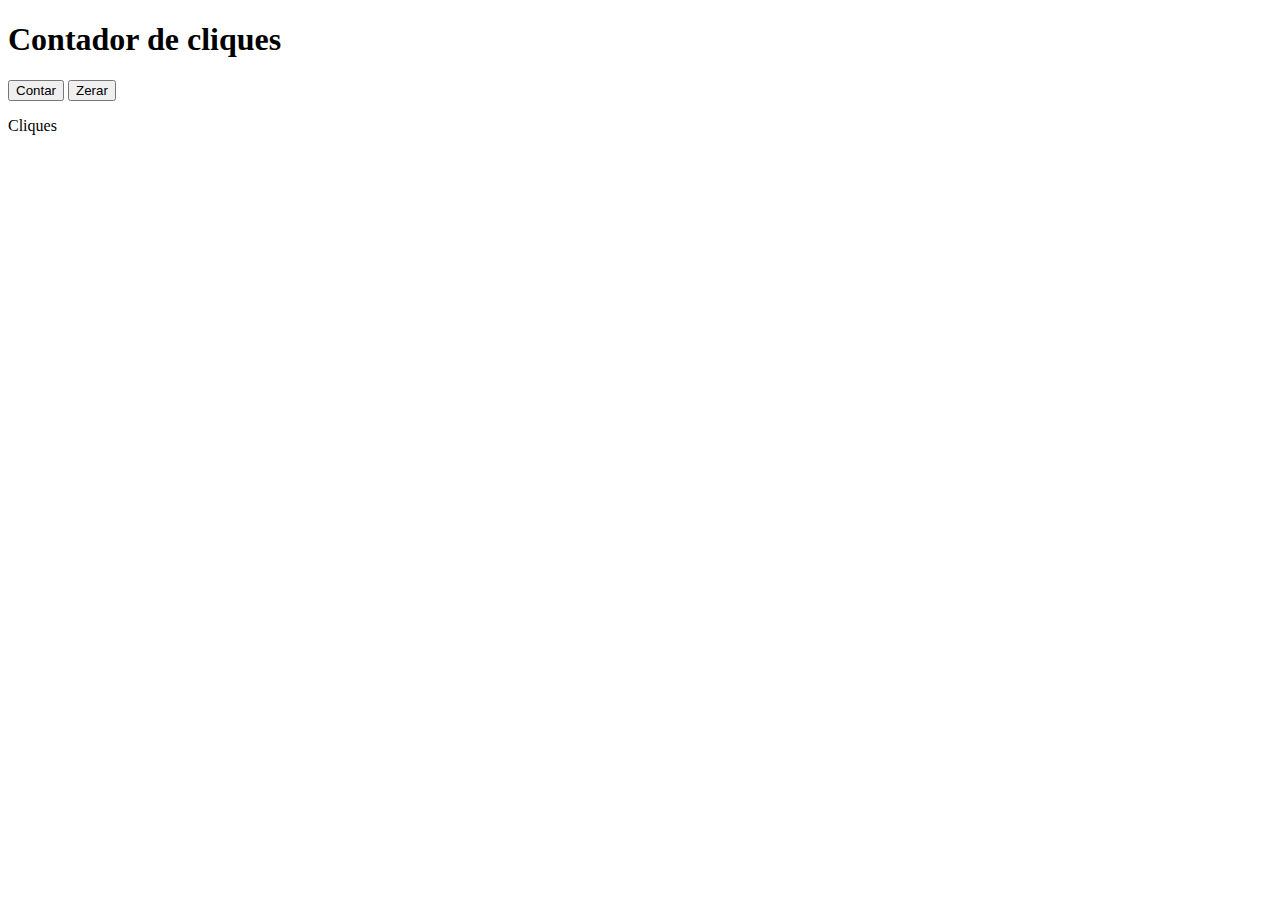
<file: aula04/ex1-contador/index.html>
<!DOCTYPE html>
<html lang="pt-br">
<head>
    <meta charset="UTF-8">
    <meta name="viewport" content="width=device-width, initial-scale=1.0">
    <title>DOM</title>
</head>
<body>
    <h1>Contador de cliques</h1>
    <button onclick="contar()">Contar</button>
    <button onclick="zerar()">Zerar</button>
    <section id="cliques">
        <p>Cliques</p>
    </section>

    <script src="./script.js"></script>
</body>
</html>
</file>
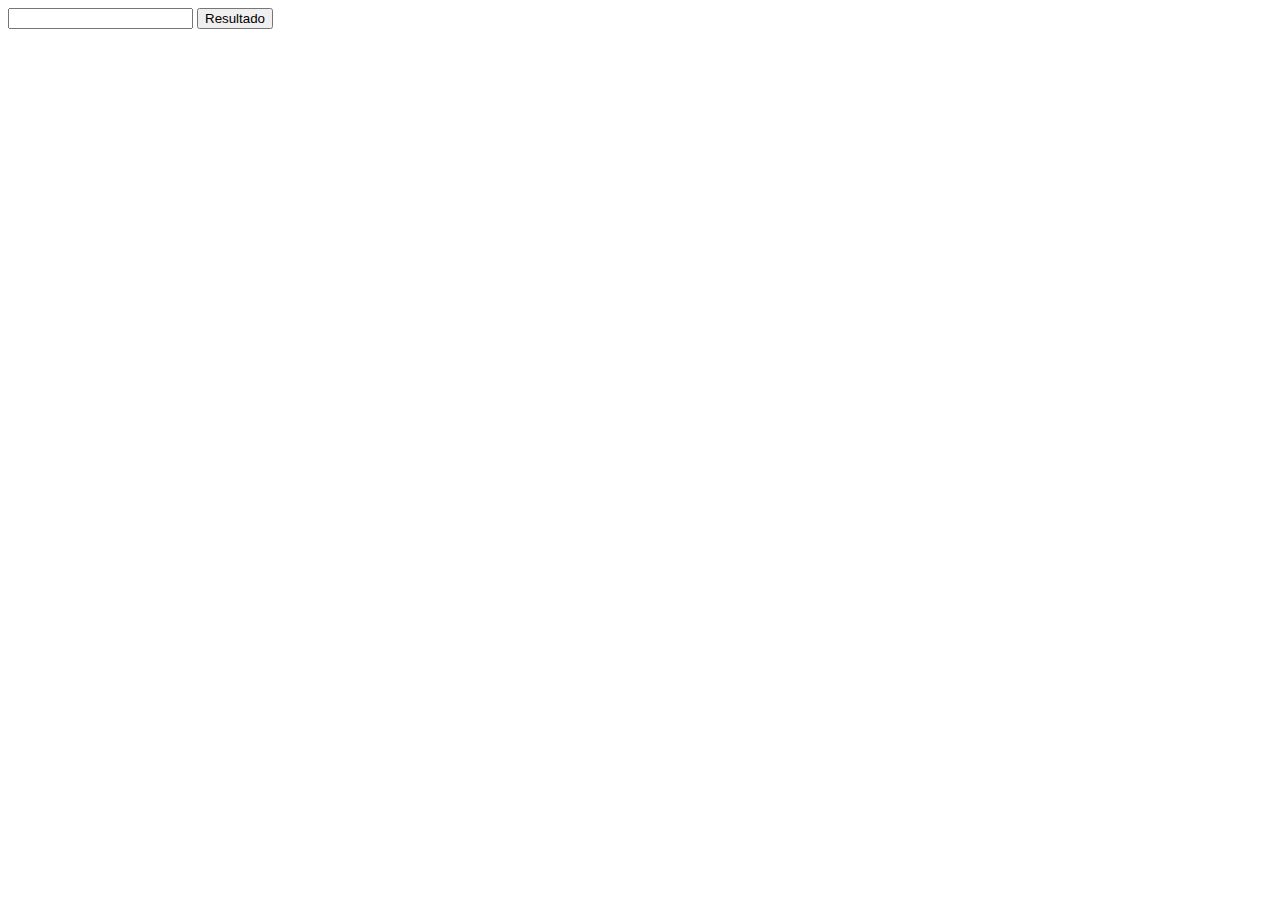
<file: aula04/ex2-tabuada/index.html>
<!DOCTYPE html>
<html lang="pt-br">
<head>
    <meta charset="UTF-8">
    <meta name="viewport" content="width=device-width, initial-scale=1.0">
    <title>Tab</title>
</head>
<body>
    <input type="number" id="n1">
    <input type="button" onclick="tab()" value="Resultado"></input>
    <div id="resultado"></div>
<script src="./script.js"></script>
</body>
</html>
</file>
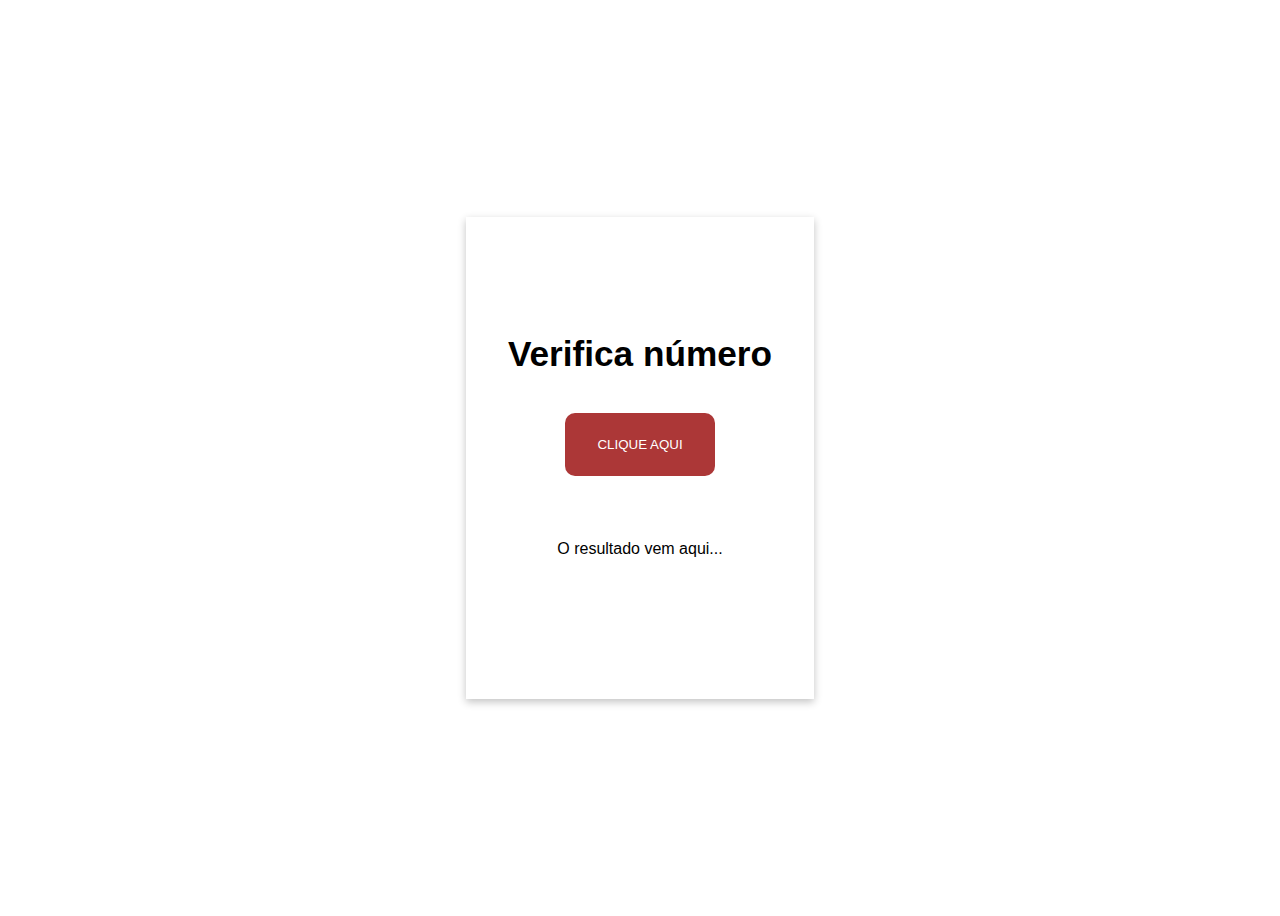
<file: cp1/ex01/index.html>
<!DOCTYPE html>
<html lang="pt-br">
<head>
  <meta charset="UTF-8">
  <meta name="viewport" content="width=device-width, initial-scale=1.0">
  <link rel="stylesheet" href="style.css">
  <title>Ex 01</title>
</head>
<body>
  <section>
      <div class="container">
        <h1>Verifica número</h1>
        <button onclick="verificarNumero()">Clique aqui</button>
        <div id="res">
          <p>O resultado vem aqui...</p>
        </div>
      </div>
    </section>

  </section>
  
  <script src="script.js"></script>
</body>
</html>
</file>
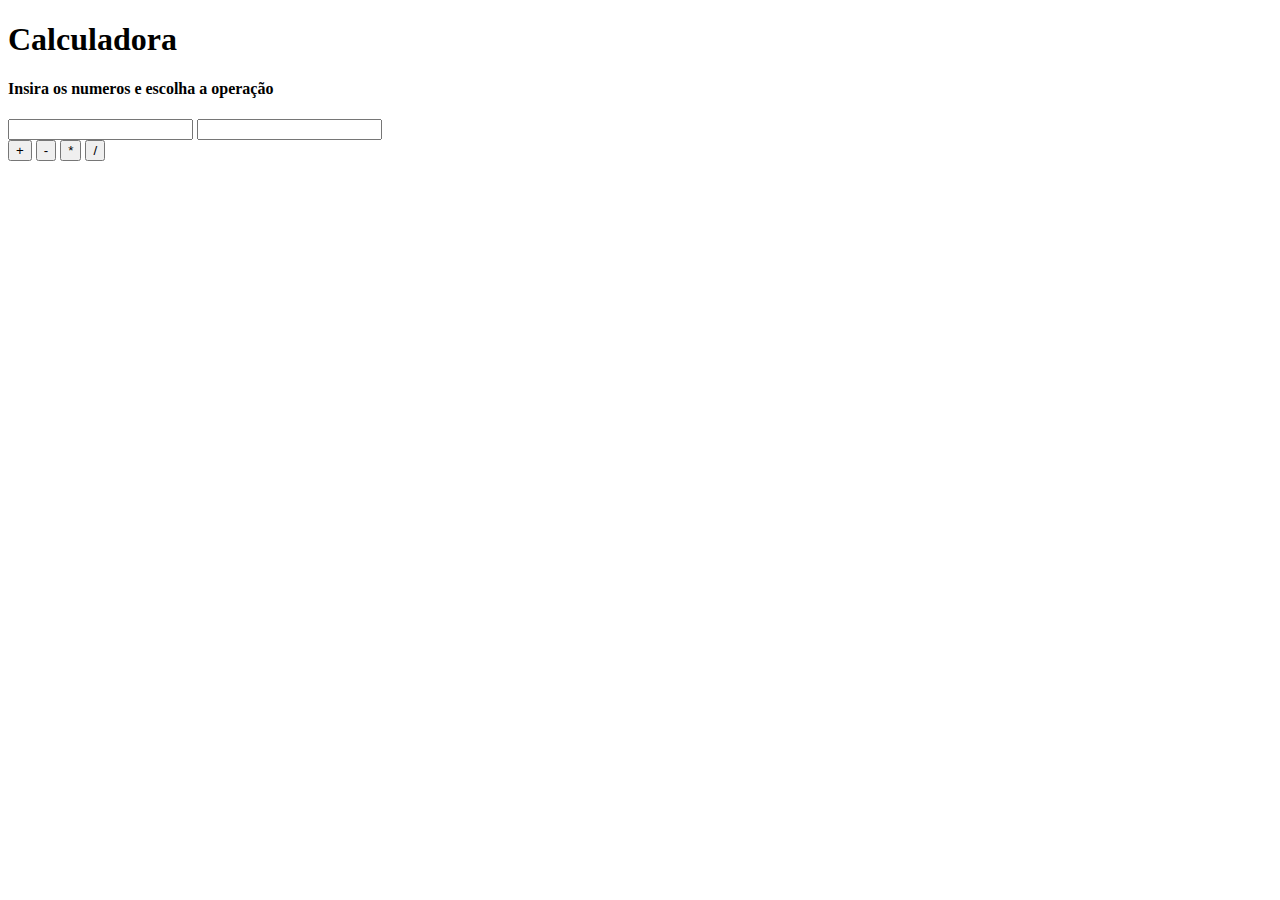
<file: cp2/ex01/index.html>
<!DOCTYPE html>
<html lang="pt-br">
  <head>
    <meta charset="UTF-8" />
    <meta name="viewport" content="width=device-width, initial-scale=1.0" />
    <title>Calculadora</title>
  </head>
  <body id="r">
    <div>
      <h1>Calculadora</h1>
      <h4>Insira os numeros e escolha a operação</h4>
      <input type="text" id="num1" />
      <input type="text" id="num2" />
      <div>
        <button
          id="btnSoma"
          class="operacao"
        >
          +
        </button>
        <button
          id="btnSub"
          class="operacao"
        >
          -
        </button>
        <button
          id="btnMult"
          class="operacao"
        >
          *
        </button>
        <button
          id="btnDiv"
          class="operacao"
        >
          /
        </button>
      </div>
    </div>
    <script src="./script.js"></script>
  </body>
</html>
</file>
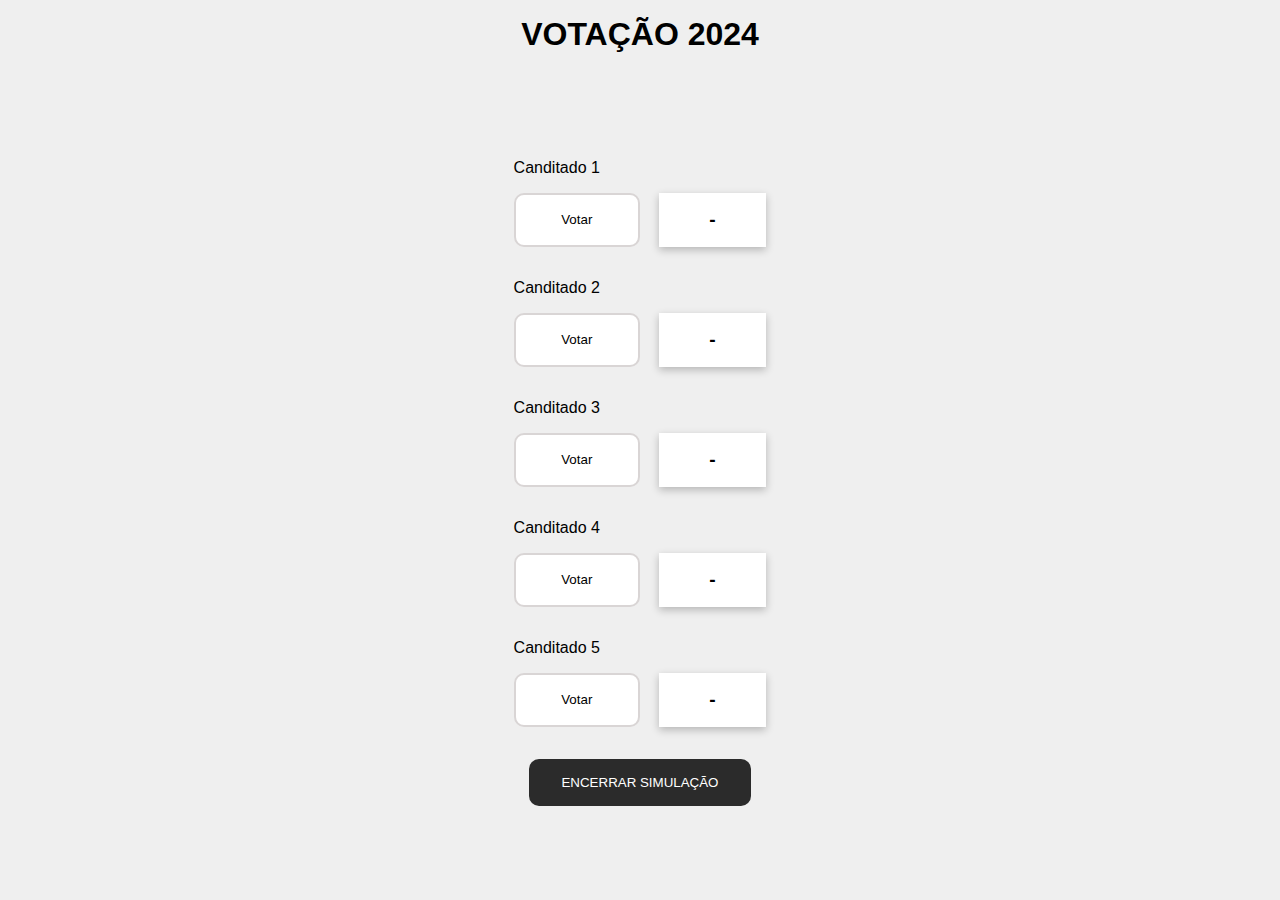
<file: cp2/ex03/index.html>
<!DOCTYPE html>
<html lang="pt-br">
<head>
  <meta charset="UTF-8">
  <meta name="viewport" content="width=device-width, initial-scale=1.0">
  <link rel="stylesheet" href="style.css">
  <title>Votação</title>
</head>
<body>
  <main>
    <section>
      <h1>Votação 2024</h1>
      <div class="container">
        <div class="canditados">
          <ul>
            <li>
              Canditado 1
              <div class="votar">
                <button onclick="candidatoUm()">Votar</button>
                <div id="c1"> - </div>
              </div>
            </li>
            <li>Canditado 2
              <div class="votar">
                <button onclick="candidatoDois()">Votar</button>
                <div id="c2"> - </div>
              </div>
            </li>
            <li>Canditado 3
              <div class="votar">
                <button onclick="candidatoTres()">Votar</button>
                <div id="c3"> - </div>
              </div>
            </li>
            <li>Canditado 4
              <div class="votar">
                <button onclick="candidatoQuatro()">Votar</button>
                <div id="c4"> - </div>
              </div>
            </li>
            <li>Canditado 5
              <div class="votar">
                <button onclick="candidatoCinco()">Votar</button>
                <div id="c5"> - </div>
              </div>
            </li>
          </ul>
        </div>

        <button class="btn-fim" onclick="encerrar()">Encerrar simulação</button>

      </div>
    </section>
  </main>

  <script src="./script03.js"></script>
</body>
</html>
</file>
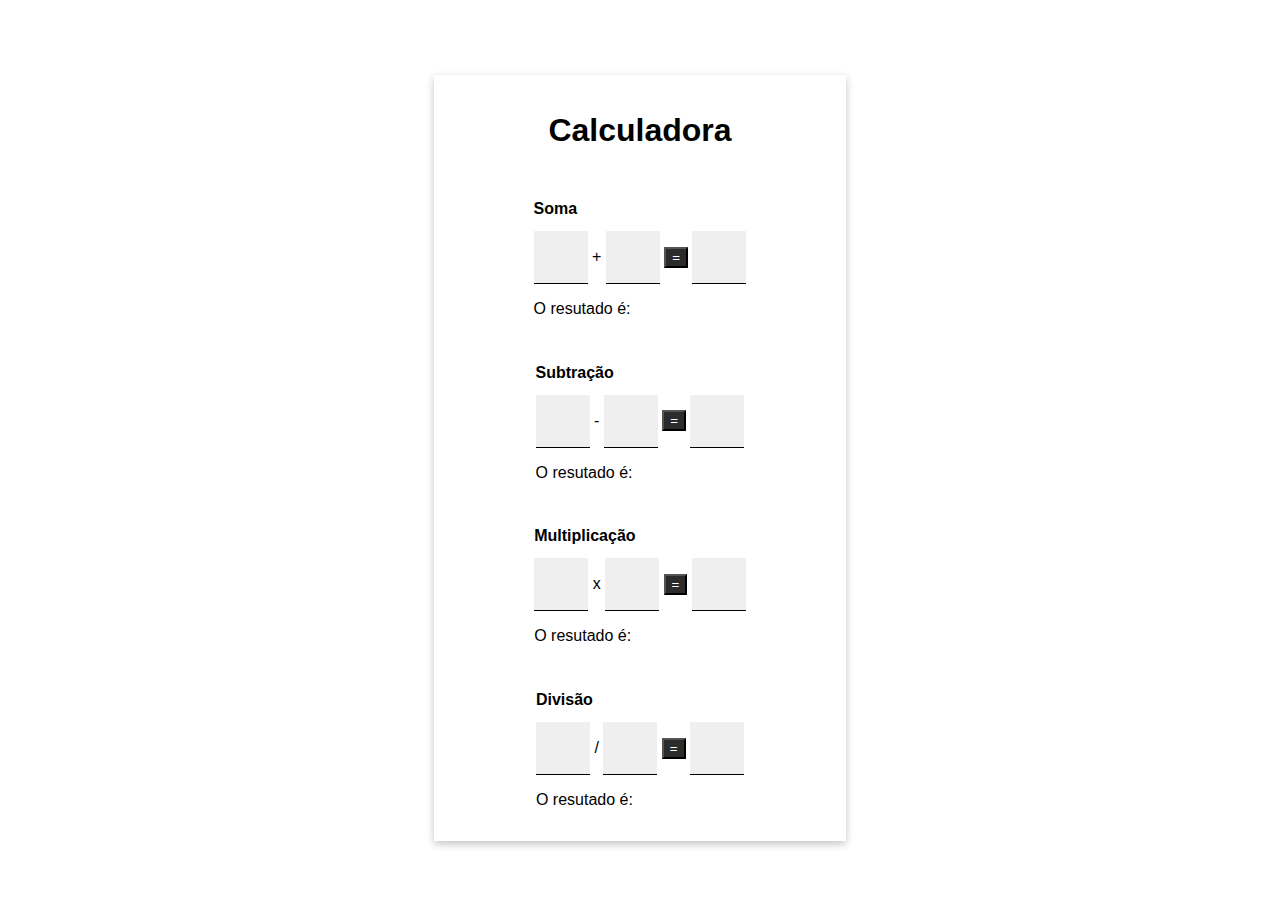
<file: calcular.html>
<!DOCTYPE html>
<html lang="pt-br">
<head>
    <meta charset="UTF-8">
    <meta name="viewport" content="width=device-width, initial-scale=1.0">
    <link rel="stylesheet" href="./css/style.css">
    <title>DOM</title>
</head>
<body>

    <main>
        <section class="calculadora">
            <div class="container">
                <h1>Calculadora</h1>
    
                <div class="container-cal">
                    <h2>Soma</h2>
                    <input type="number" id="n1"> +
                    <input type="number" id="n2">
                    <button onclick="soma()">=</button>
                    <input type="number" id="n2">
                    <p>O resutado é: <span id="r"></span></p>
                </div>
    
                <div class="container-cal">
                    <h2>Subtração</h2>
                        <input type="number" id="n3"> -
                        <input type="number" id="n4">
                        <button onclick="sub()">=</button>
                        <input type="number" id="n4">
                        <p>O resutado é: <span id="resultadoSub"></span></p>
                </div>
        
                <div class="container-cal">
                    <h2>Multiplicação</h2>
                        <input type="number" id="n5"> x
                        <input type="number" id="n6">
                        <button onclick="mult()">=</button>
                        <input type="number" id="n6">
                        <p>O resutado é: <span id="resultadoMult"></span></p>
                </div>
                
                <div class="container-cal">
                    <h2>Divisão</h2>
                        <input type="number" id="n5"> /
                        <input type="number" id="n6">
                        <button onclick="div()">=</button>
                        <input type="number" id="n6">
                        <p>O resutado é: <span id="resultadoDiv"></span></p>
                </div>

            </div>

        </section>
    </main>


    <script src="./js/interacaoDOM.js"></script>
</body>
</html>
</file>
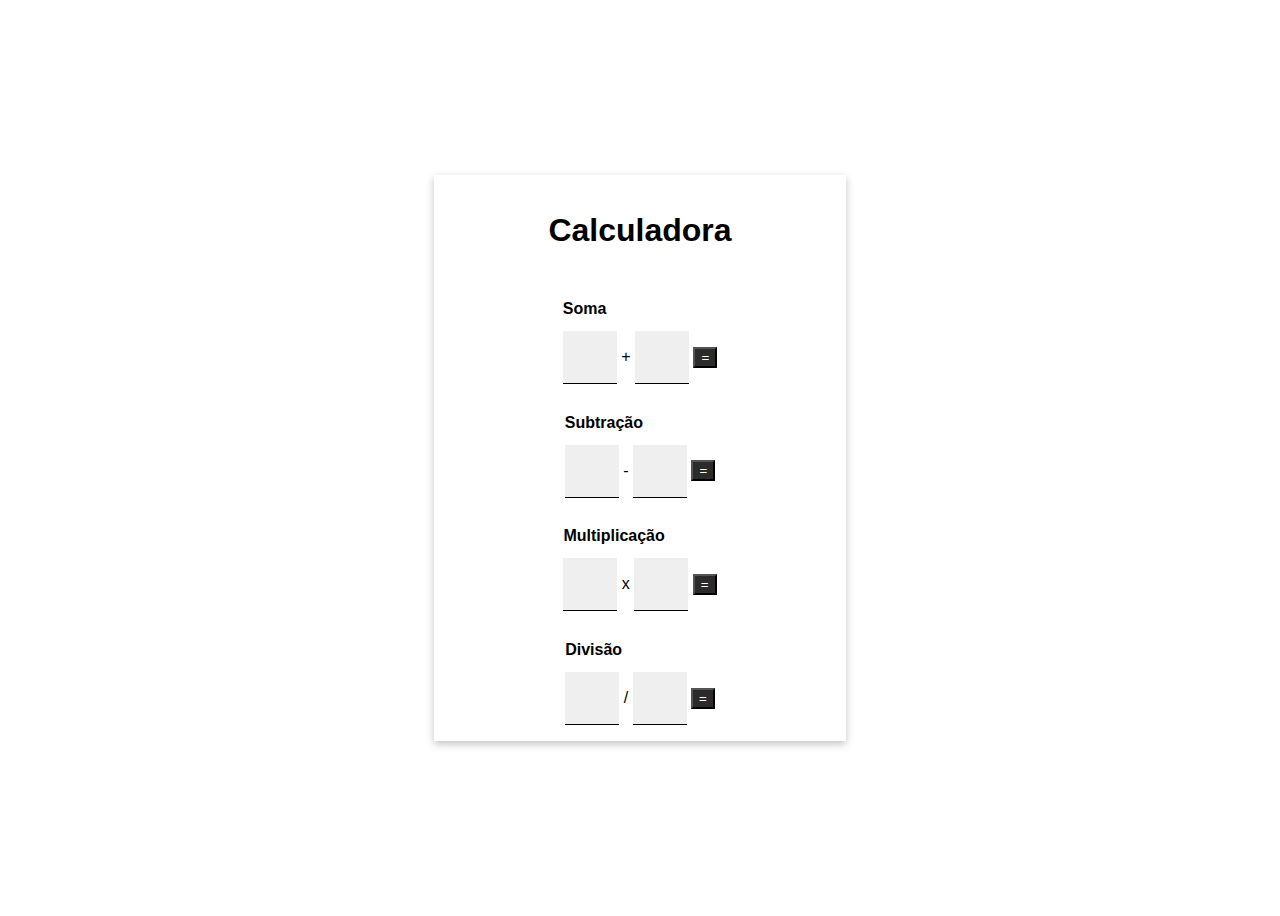
<file: calculadora/calcular.html>
<!DOCTYPE html>
<html lang="pt-br">
<head>
    <meta charset="UTF-8">
    <meta name="viewport" content="width=device-width, initial-scale=1.0">
    <link rel="stylesheet" href="./css/style.css">
    <title>DOM</title>
</head>
<body>

    <main>
        <section class="calculadora">
            <div class="container">
                <h1>Calculadora</h1>
    
                <div class="container-cal">
                    <h2>Soma</h2>
                    <div class="operacao">
                        <input type="number" id="n1"> +
                        <input type="number" id="n2">
                        <button onclick="soma()">=</button>
                        <div id="r"></div>
                    </div>
                </div>
    
                <div class="container-cal">
                    <h2>Subtração</h2>
                    <div class="operacao">
                        <input type="number" id="n3"> -
                        <input type="number" id="n4">
                        <button onclick="sub()">=</button>
                        <div id="resultadoSub"></div>
                    </div>
                </div>
        
                <div class="container-cal">
                    <h2>Multiplicação</h2>
                    <div class="operacao">
                        <input type="number" id="n5"> x
                        <input type="number" id="n6">
                        <button onclick="mult()">=</button>
                        <div id="resultadoMult"></div>
                    </div>
                </div>
                
                <div class="container-cal">
                    <h2>Divisão</h2>
                    <div class="operacao">
                        <input type="number" id="n5"> /
                        <input type="number" id="n6">
                        <button onclick="div()">=</button>
                        <div id="resultadoDiv"></div>
                    </div>
                </div>

            </div>

        </section>
    </main>


    <script src="interacaoDOM.js"></script>
</body>
</html>
</file>
<file: cp1/ex01/style.css>
section {
  display: flex;
  flex-direction: column;
  align-items: center;
  justify-content: center;
  width: 100%;
  height: 100vh;
}

.container {
  display: flex;
  flex-direction: column;
  width: 25%;
  height: 50%;
  align-items: center;
  justify-content: center;
  font-family: Verdana, Geneva, Tahoma, sans-serif;
  gap: 1rem;
  box-shadow: rgba(0, 0, 0, 0.24) 0px 3px 8px;
  padding: 1rem;
}

.container h1{
  font-size: 2.2rem;
  text-align: center;
}

.container button{
  border: none;
  padding: 1.5rem 2rem;
  border-radius: 10px;
  background-color: #ac3737;
  color: #fff;
  text-transform: uppercase;
  transition: background 0.5s;
  outline: none;
}

.container button:hover, .container button:focus{
  background: #5a801d;
  box-shadow:  rgba(0, 0, 0, 0.24) 0px 3px 8px;;
}

#res{
  padding: 2rem;
}
</file>
<file: cp2/ex03/style.css>
body {
  background-color: #efefef;
  font-family: Verdana, Geneva, Tahoma, sans-serif;
}

.container {
  width: 100%;
  display: flex;
  flex-direction: column;
  align-items: center;
  height: 90vh;
  justify-content: center;
}
section h1{
  text-align: center;
  padding: 0;
  margin: 1rem;
  text-transform: uppercase;
}

.canditados {
  display: flex;
  width: 50%;
  flex-direction: column;
  align-items: center;
  justify-content: center;
}

ul {
  display: flex;
  width: 50%;
  flex-direction: column;
  align-items: center;
  justify-content: center;
  padding: 0;
  gap: 1rem;
}

ul li {
  list-style: none;
  display: flex;
  flex-direction: column;
  width: 80%;

}

.votar{
  display: flex;
  justify-content: space-between;
  gap: 1rem;
  height: auto;
  padding:1rem 0;
}

.votar div{
  width: 30%;
  background-color: #fff;
  box-shadow: rgba(0, 0, 0, 0.24) 0px 3px 8px;
  padding: 1rem;
  text-align: center;
  font-size: 1.2rem;
  font-weight: 700;
}

.votar button{
  width: 50%;
  border: none;
  background-color: #fff ;
  border-radius: 10px;
  transition: background 0.7s;
  outline: none;
  border: 2px solid #d9d5d5;

}

.votar button:hover{
  background-color: #2b2b2b;
  box-shadow: rgba(0, 0, 0, 0.24) 0px 3px 8px;
  color: #fff;
}

.container .btn-fim{
  border: none;
  /* box-shadow: rgba(0, 0, 0, 0.24) 0px 3px 8px; */
  background-color: #2b2b2b ;
  border-radius: 10px;
  padding: 1rem 2rem;
  transition: background 0.7s;
  outline: none;
  color: #ffff;
  text-transform: uppercase;
  cursor: pointer;
  
}

.btn-fim:hover{
  box-shadow: rgba(0, 0, 0, 0.24) 0px 3px 8px;

}
</file>
<file: css/style.css>
section {
  width: 100%;
  height: 100vh;
  display: flex;
  flex-direction: column;
  align-items: center;
  justify-content: center;
}
section .container {
  display: flex;
  flex-direction: column;
  width: 30%;
  align-items: center;
  justify-content: center;
  font-family: Verdana, Geneva, Tahoma, sans-serif;
  gap: 1rem;
  box-shadow: rgba(0, 0, 0, 0.24) 0px 3px 8px;
  padding: 1rem;
}
section .container h1 {
  font-weight: 600;
}
section .container .container-cal h2 {
  font-size: 1rem;
}
section .container .container-cal input {
  height: 50px;
  width: 50px;
  background-color: #efefef;
  border: none;
  border-bottom: 1px solid;
}
section .container .container-cal button {
  background-color: #2b2b2b;
  color: white;
}/*# sourceMappingURL=style.css.map */
</file>
<file: calculadora/css/style.css>
section {
  width: 100%;
  height: 100vh;
  display: flex;
  flex-direction: column;
  align-items: center;
  justify-content: center;
}
section .container {
  display: flex;
  flex-direction: column;
  width: 30%;
  align-items: center;
  justify-content: center;
  font-family: Verdana, Geneva, Tahoma, sans-serif;
  gap: 1rem;
  box-shadow: rgba(0, 0, 0, 0.24) 0px 3px 8px;
  padding: 1rem;
}
section .container h1 {
  font-weight: 600;
}
section .container .container-cal h2 {
  font-size: 1rem;
}
section .container .container-cal input {
  height: 50px;
  width: 50px;
  background-color: #efefef;
  border: none;
  border-bottom: 1px solid;
}
section .container .container-cal button {
  background-color: #2b2b2b;
  color: white;
}/*# sourceMappingURL=style.css.map */
</file>
